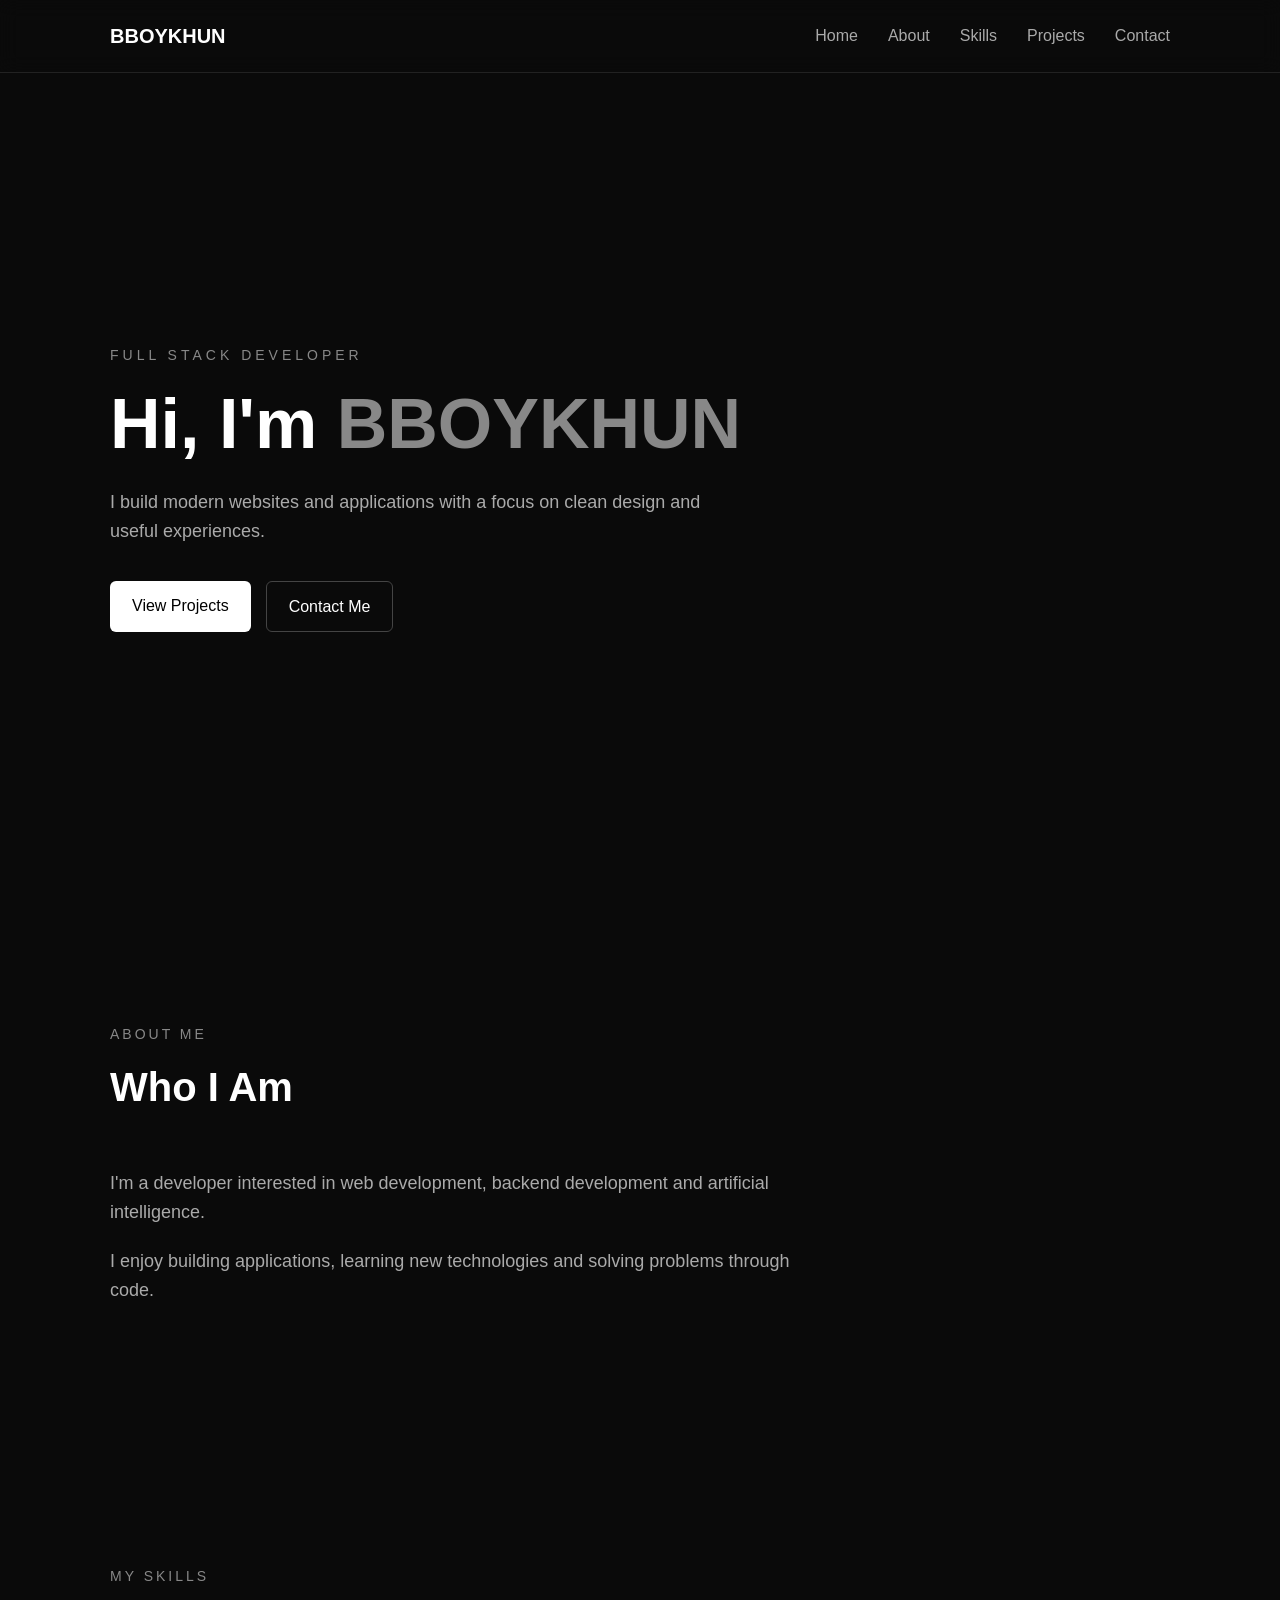
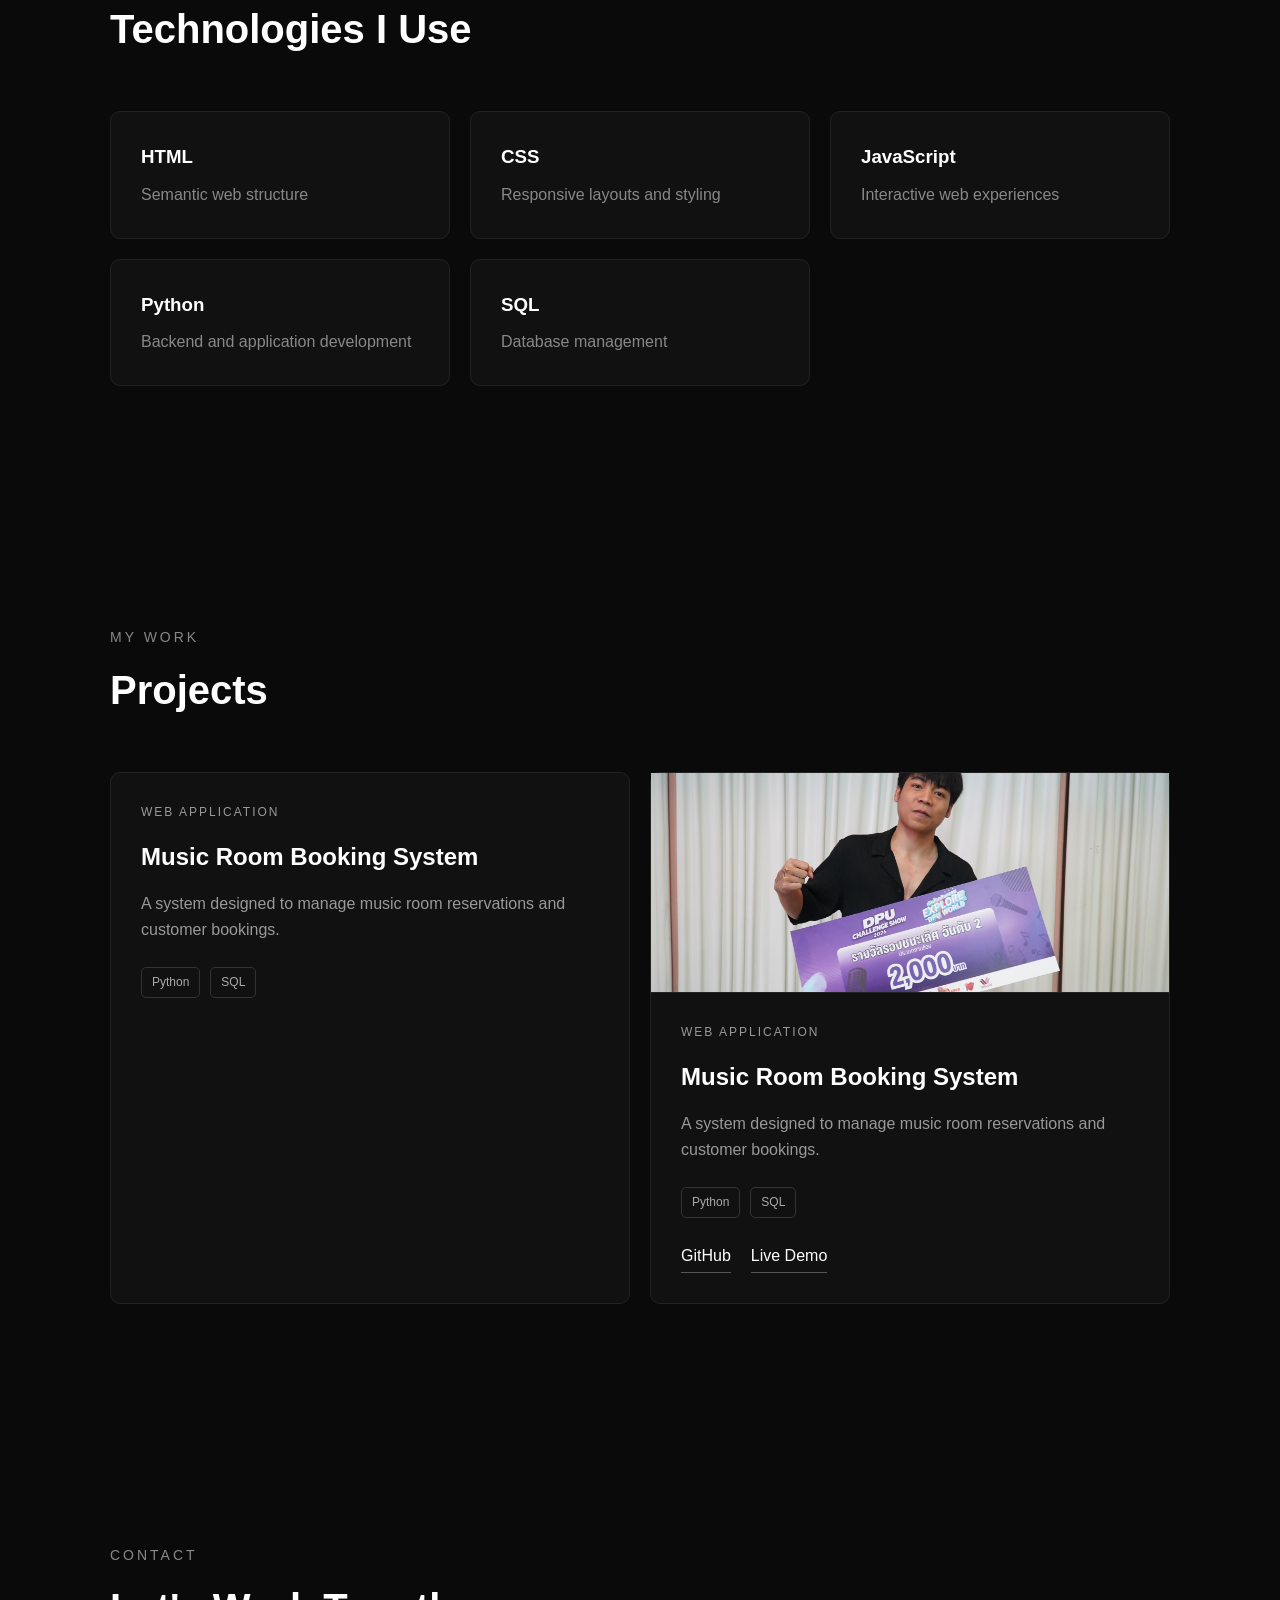
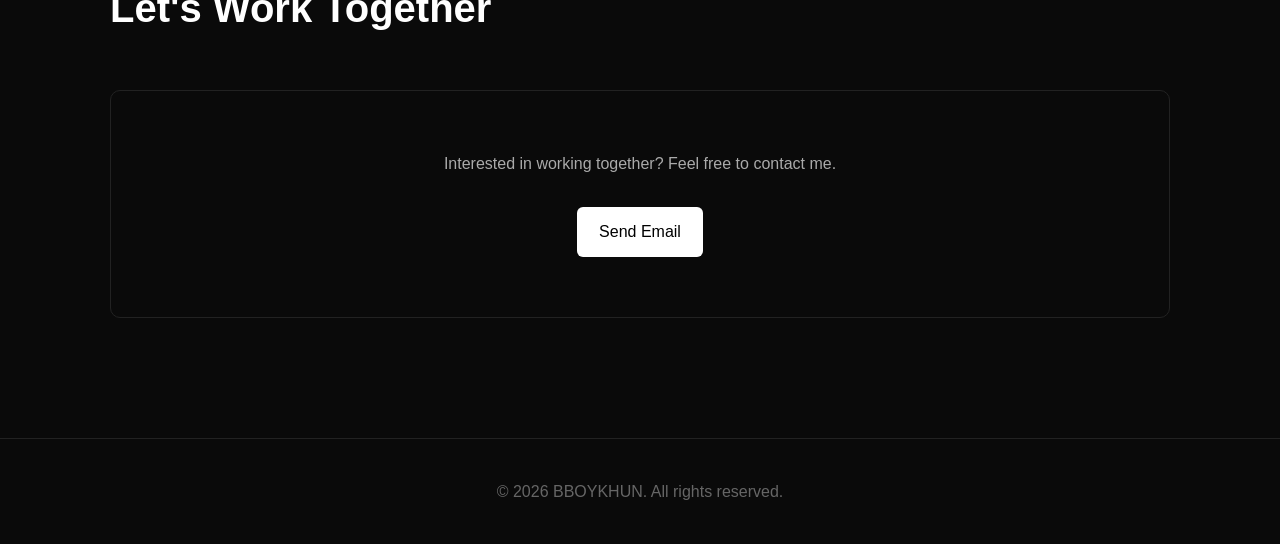
<file: index.html>
<!DOCTYPE html>
<html lang="en">

<head>
    <meta charset="UTF-8">
    <meta name="viewport" content="width=device-width, initial-scale=1.0">

    <title>BBOYKHUN | Full Stack Developer</title>

    <link rel="stylesheet" href="style.css">
</head>

<body>

    <!-- Navigation -->
    <header>
        <nav class="navbar">

            <a href="#home" class="logo">BBOYKHUN</a>

            <ul class="nav-links">
                <li><a href="#home">Home</a></li>
                <li><a href="#about">About</a></li>
                <li><a href="#skills">Skills</a></li>
                <li><a href="#projects">Projects</a></li>
                <li><a href="#contact">Contact</a></li>
            </ul>

        </nav>
    </header>


    <main>

        <!-- Home -->
        <section id="home" class="hero">

            <div class="hero-content">

                <p class="hero-label">FULL STACK DEVELOPER</p>

                <h1>
                    Hi, I'm <span>BBOYKHUN</span>
                </h1>

                <p class="hero-description">
                    I build modern websites and applications
                    with a focus on clean design and useful experiences.
                </p>

                <div class="hero-buttons">
                    <a href="#projects" class="btn primary">
                        View Projects
                    </a>

                    <a href="#contact" class="btn secondary">
                        Contact Me
                    </a>
                </div>

            </div>

        </section>


        <!-- About -->
        <section id="about">

            <div class="section-heading">
                <p>ABOUT ME</p>
                <h2>Who I Am</h2>
            </div>

            <div class="about-content">

                <p>
                    I'm a developer interested in web development,
                    backend development and artificial intelligence.
                </p>

                <p>
                    I enjoy building applications, learning new
                    technologies and solving problems through code.
                </p>

            </div>

        </section>


        <!-- Skills -->
        <section id="skills">

            <div class="section-heading">
                <p>MY SKILLS</p>
                <h2>Technologies I Use</h2>
            </div>

            <div class="skills-grid">

                <div class="skill-card">
                    <h3>HTML</h3>
                    <p>Semantic web structure</p>
                </div>

                <div class="skill-card">
                    <h3>CSS</h3>
                    <p>Responsive layouts and styling</p>
                </div>

                <div class="skill-card">
                    <h3>JavaScript</h3>
                    <p>Interactive web experiences</p>
                </div>

                <div class="skill-card">
                    <h3>Python</h3>
                    <p>Backend and application development</p>
                </div>

                <div class="skill-card">
                    <h3>SQL</h3>
                    <p>Database management</p>
                </div>

            </div>

        </section>


        <!-- Projects -->
        <section id="projects">

            <div class="section-heading">
                <p>MY WORK</p>
                <h2>Projects</h2>
            </div>

            <div class="projects-grid">

                <article class="project-card">

                    <div class="project-content">

                        <p class="project-type">
                            WEB APPLICATION
                        </p>

                        <h3>Music Room Booking System</h3>

                        <p>
                            A system designed to manage music room
                            reservations and customer bookings.
                        </p>

                        <div class="project-tech">
                            <span>Python</span>
                            <span>SQL</span>
                        </div>

                    </div>

                </article>


                <article class="project-card">

                    <div class="project-image">
                        <img src="images/music-room.jpeg" alt="Music Room Booking System">
                    </div>

                    <div class="project-content">

                        <p class="project-type">
                            WEB APPLICATION
                        </p>

                        <h3>Music Room Booking System</h3>

                        <p>
                            A system designed to manage music room
                            reservations and customer bookings.
                        </p>

                        <div class="project-tech">
                            <span>Python</span>
                            <span>SQL</span>
                        </div>

                        <div class="project-links">
                            <a href="#" class="project-link">
                                GitHub
                            </a>

                            <a href="#" class="project-link">
                                Live Demo
                            </a>
                        </div>

                    </div>

                </article>

            </div>

        </section>


        <!-- Contact -->
        <section id="contact">

            <div class="section-heading">
                <p>CONTACT</p>
                <h2>Let's Work Together</h2>
            </div>

            <div class="contact-content">

                <p>
                    Interested in working together?
                    Feel free to contact me.
                </p>

                <a href="mailto:your@email.com" class="btn primary">
                    Send Email
                </a>

            </div>

        </section>

    </main>


    <footer>
        <p>© 2026 BBOYKHUN. All rights reserved.</p>
    </footer>


    <script src="script.js"></script>

</body>

</html>
</file>
<file: style.css>
* {
    margin: 0;
    padding: 0;
    box-sizing: border-box;
}

html {
    scroll-behavior: smooth;
}

body {
    font-family: Arial, sans-serif;
    background: #0a0a0a;
    color: #ffffff;
    line-height: 1.6;
}


/* =========================
   NAVBAR
========================= */

header {
    position: sticky;
    top: 0;
    z-index: 1000;

    background: rgba(10, 10, 10, 0.9);
    backdrop-filter: blur(10px);

    border-bottom: 1px solid #222;
}

.navbar {
    max-width: 1100px;
    margin: auto;

    padding: 20px;

    display: flex;
    justify-content: space-between;
    align-items: center;
}

.logo {
    color: #ffffff;
    text-decoration: none;
    font-size: 20px;
    font-weight: bold;
}

.nav-links {
    display: flex;
    gap: 30px;
    list-style: none;
}

.nav-links a {
    color: #aaa;
    text-decoration: none;
    transition: 0.2s;
}

.nav-links a:hover {
    color: #ffffff;
}


/* =========================
   GENERAL
========================= */

section {
    max-width: 1100px;
    margin: auto;

    padding: 120px 20px;
}

.section-heading {
    margin-bottom: 50px;
}

.section-heading p {
    color: #888;
    font-size: 14px;
    letter-spacing: 3px;
    margin-bottom: 10px;
}

.section-heading h2 {
    font-size: 40px;
}


/* =========================
   HERO
========================= */

.hero {
    min-height: calc(100vh - 70px);

    display: flex;
    align-items: center;
}

.hero-content {
    max-width: 800px;
}

.hero-label {
    color: #888;
    letter-spacing: 4px;
    font-size: 14px;
    margin-bottom: 20px;
}

.hero h1 {
    font-size: 70px;
    line-height: 1.1;
    margin-bottom: 25px;
}

.hero h1 span {
    color: #888;
}

.hero-description {
    max-width: 600px;
    color: #aaa;
    font-size: 18px;
}

.hero-buttons {
    display: flex;
    gap: 15px;
    margin-top: 35px;
}


/* =========================
   BUTTON
========================= */

.btn {
    display: inline-block;

    padding: 12px 22px;

    text-decoration: none;

    border-radius: 6px;

    transition: 0.2s;
}

.primary {
    background: #ffffff;
    color: #000000;
}

.primary:hover {
    opacity: 0.8;
}

.secondary {
    border: 1px solid #444;
    color: #ffffff;
}

.secondary:hover {
    background: #222;
}


/* =========================
   ABOUT
========================= */

.about-content {
    max-width: 700px;
}

.about-content p {
    color: #aaa;
    font-size: 18px;
    margin-bottom: 20px;
}


/* =========================
   SKILLS
========================= */

.skills-grid {
    display: grid;

    grid-template-columns: repeat(3, 1fr);

    gap: 20px;
}

.skill-card {
    padding: 30px;

    border: 1px solid #222;

    border-radius: 10px;

    background: #111;
}

.skill-card h3 {
    margin-bottom: 10px;
}

.skill-card p {
    color: #888;
}


/* =========================
   PROJECTS
========================= */

.projects-grid {
    display: grid;

    grid-template-columns: repeat(2, 1fr);

    gap: 20px;
}

.project-card {
    border: 1px solid #222;

    border-radius: 10px;

    background: #111;

    transition: 0.2s;
}

.project-card:hover {
    transform: translateY(-5px);
    border-color: #444;
}

.project-content {
    padding: 30px;
}

.project-type {
    color: #888;
    font-size: 12px;
    letter-spacing: 2px;

    margin-bottom: 15px;
}

.project-content h3 {
    font-size: 24px;
    margin-bottom: 15px;
}

.project-content>p {
    color: #999;
}

.project-tech {
    display: flex;
    gap: 10px;
    margin-top: 25px;
}

.project-tech span {
    padding: 5px 10px;

    border: 1px solid #333;

    border-radius: 5px;

    font-size: 12px;

    color: #aaa;
}


/* =========================
   CONTACT
========================= */

.contact-content {
    text-align: center;

    padding: 60px 20px;

    border: 1px solid #222;

    border-radius: 10px;
}

.contact-content p {
    color: #aaa;
    margin-bottom: 30px;
}


/* =========================
   FOOTER
========================= */

footer {
    text-align: center;

    padding: 40px 20px;

    border-top: 1px solid #222;

    color: #666;
}


/* =========================
   RESPONSIVE
========================= */

@media (max-width: 768px) {

    .navbar {
        flex-direction: column;
        gap: 20px;
    }

    .nav-links {
        gap: 15px;
        flex-wrap: wrap;
        justify-content: center;
    }

    .hero h1 {
        font-size: 48px;
    }

    .hero-description {
        font-size: 16px;
    }

    .hero-buttons {
        flex-direction: column;
        width: fit-content;
    }

    .skills-grid {
        grid-template-columns: 1fr;
    }

    .projects-grid {
        grid-template-columns: 1fr;
    }

    section {
        padding: 80px 20px;
    }

    .section-heading h2 {
        font-size: 32px;
    }

}

.project-image {
    height: 220px;
    overflow: hidden;
    border-bottom: 1px solid #222;
}

.image-placeholder {
    height: 100%;

    display: flex;
    justify-content: center;
    align-items: center;

    background: #181818;

    color: #555;

    letter-spacing: 2px;
    font-size: 14px;
}

.project-links {
    display: flex;
    gap: 20px;

    margin-top: 25px;
}

.project-link {
    color: white;
    text-decoration: none;

    border-bottom: 1px solid #555;

    padding-bottom: 3px;
}

.project-link:hover {
    border-color: white;
}
.project-image img {
    width: 100%;
    height: 100%;
    object-fit: cover;
}
</file>
